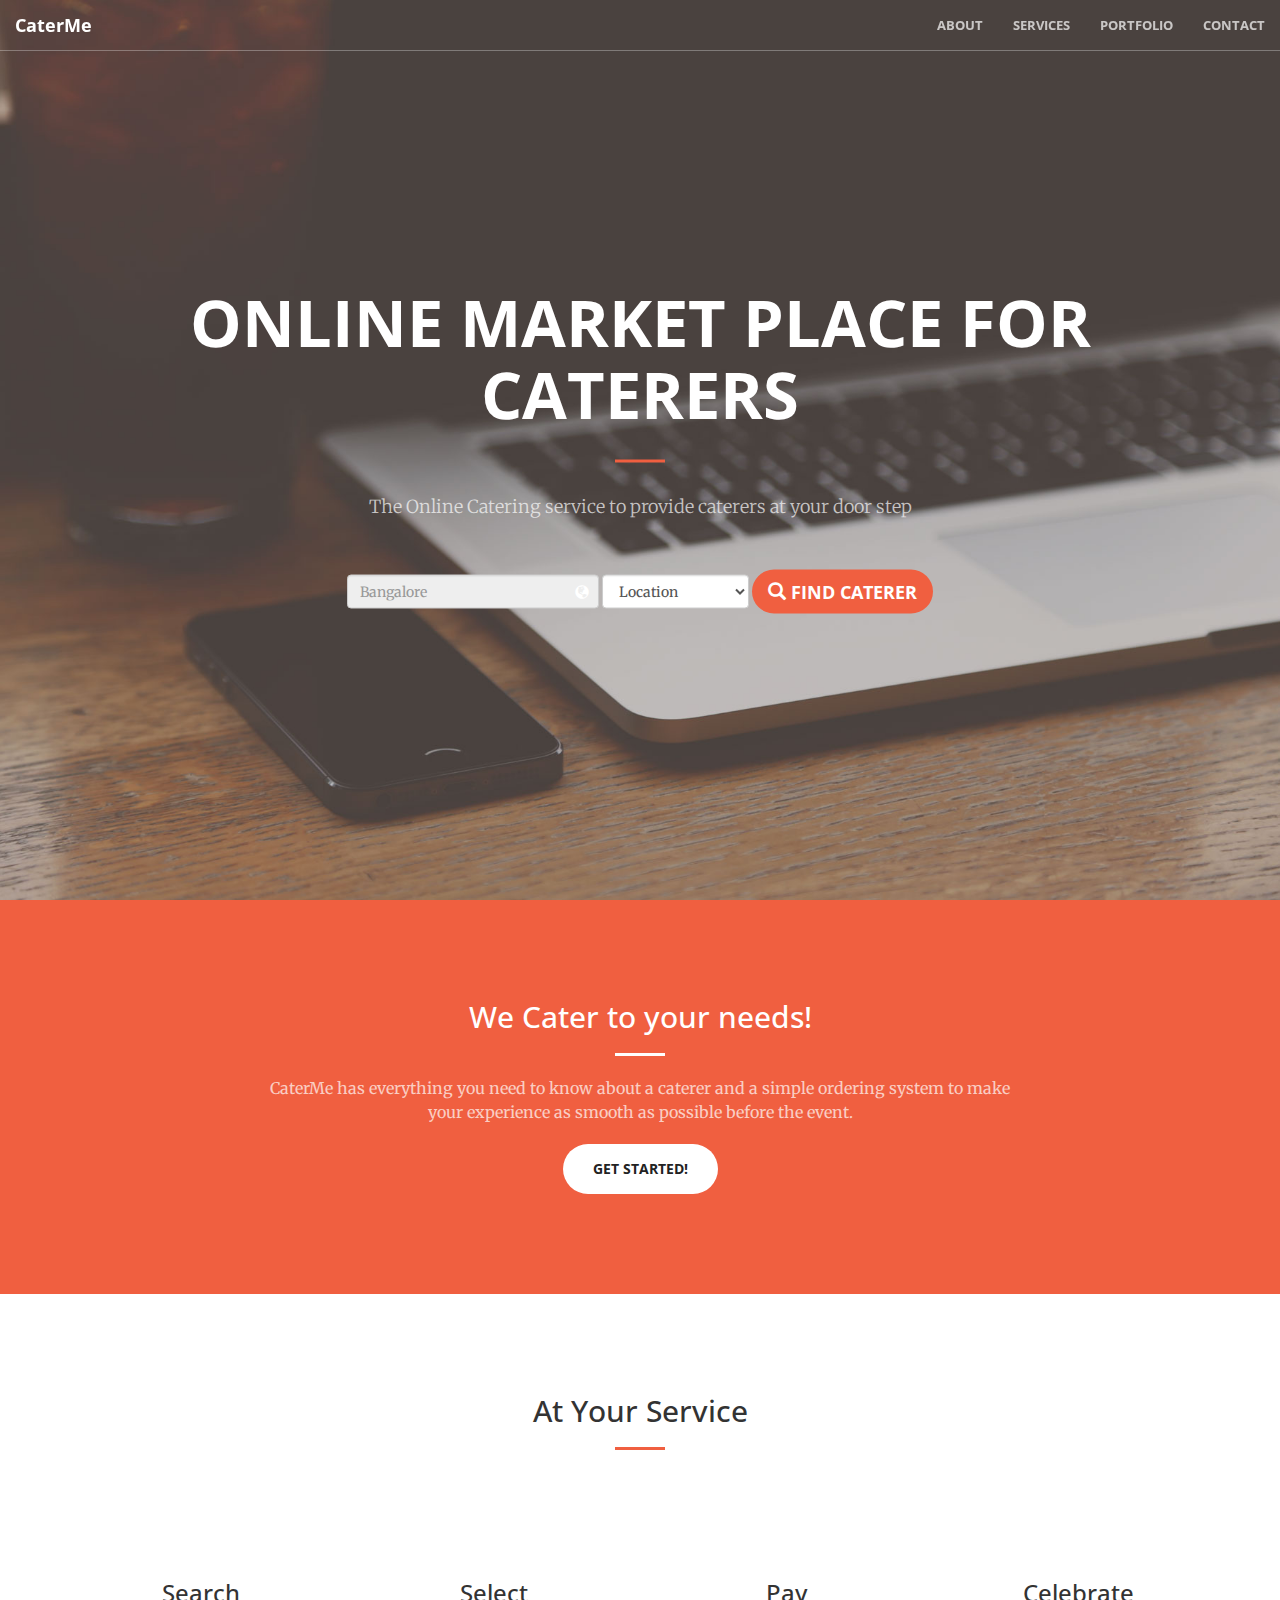
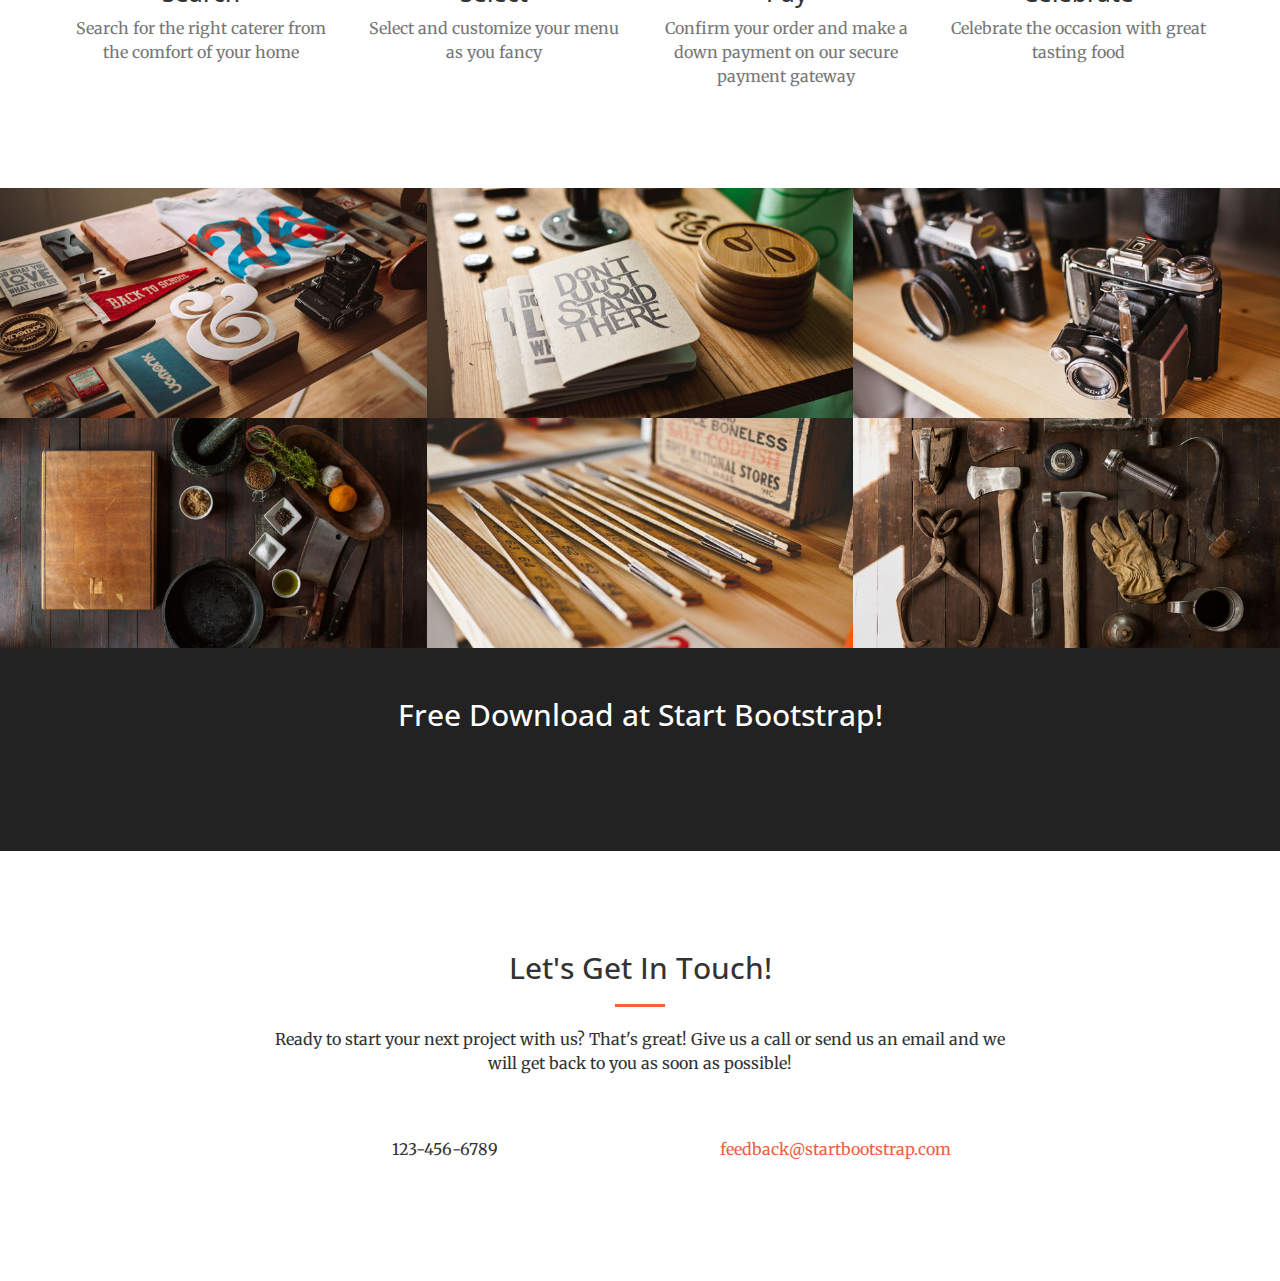
<file: public/cateringService/index.html>
<!DOCTYPE html>
<html lang="en">

<head>

    <meta charset="utf-8">
    <meta http-equiv="X-UA-Compatible" content="IE=edge">
    <meta name="viewport" content="width=device-width, initial-scale=1">
    <meta name="description" content="">
    <meta name="author" content="">

    <title>Online MarketPlace for caterers</title>

    <!-- Bootstrap Core CSS -->
    <link rel="stylesheet" href="css/bootstrap.min.css" type="text/css">

    <!-- Custom Fonts -->
    <link href='http://fonts.googleapis.com/css?family=Open+Sans:300italic,400italic,600italic,700italic,800italic,400,300,600,700,800' rel='stylesheet' type='text/css'>
    <link href='http://fonts.googleapis.com/css?family=Merriweather:400,300,300italic,400italic,700,700italic,900,900italic' rel='stylesheet' type='text/css'>
    <link rel="stylesheet" href="font-awesome/css/font-awesome.min.css" type="text/css">

    <!-- Plugin CSS -->
    <link rel="stylesheet" href="css/animate.min.css" type="text/css">

    <!-- Custom CSS -->
    <link rel="stylesheet" href="css/creative.css" type="text/css">

    <!-- HTML5 Shim and Respond.js IE8 support of HTML5 elements and media queries -->
    <!-- WARNING: Respond.js doesn't work if you view the page via file:// -->
    <!--[if lt IE 9]>
        <script src="https://oss.maxcdn.com/libs/html5shiv/3.7.0/html5shiv.js"></script>
        <script src="https://oss.maxcdn.com/libs/respond.js/1.4.2/respond.min.js"></script>
    <![endif]-->

    <script type="text/javascript">

        function selectFocus(){
            document.getElementById('location').focus(); 
            
        }

    </script>

</head>

<body id="page-top">

    <nav id="mainNav" class="navbar navbar-default navbar-fixed-top">
        <div class="container-fluid">
            <!-- Brand and toggle get grouped for better mobile display -->
            <div class="navbar-header">
                <button type="button" class="navbar-toggle collapsed" data-toggle="collapse" data-target="#bs-example-navbar-collapse-1">
                    <span class="sr-only">Toggle navigation</span>
                    <span class="icon-bar"></span>
                    <span class="icon-bar"></span>
                    <span class="icon-bar"></span>
                </button>
                <a class="navbar-brand  page-scroll" href="#page-top" style="text-transform: none;">CaterMe</a>
            </div>

            <!-- Collect the nav links, forms, and other content for toggling -->
            <div class="collapse navbar-collapse" id="bs-example-navbar-collapse-1">
                <ul class="nav navbar-nav navbar-right">
                    <li>
                        <a class="page-scroll" href="#about">About</a>
                    </li>
                    <li>
                        <a class="page-scroll" href="#services">Services</a>
                    </li>
                    <li>
                        <a class="page-scroll" href="#portfolio">Portfolio</a>
                    </li>
                    <li>
                        <a class="page-scroll" href="#contact">Contact</a>
                    </li>
                </ul>
            </div>
            <!-- /.navbar-collapse -->
        </div>
        <!-- /.container-fluid -->
    </nav>

    <header>
        <div class="header-content">
            <div class="header-content-inner">
                <h1>online market place for caterers</h1>
                <hr>
                <p>The Online Catering service to provide caterers at your door step</p>
                <form action="/find" method="post"class="form-inline">
                    <div class="form-group has-feedback">
                        <i class="form-control-feedback glyphicon glyphicon-globe "></i><input type="text" class="form-control" placeholder="Bangalore" disabled/>
                    </div>
                    <select class="selectpicker form-control" id ="location">
                        <option value="" selected disabled style="display:none;"><span class="glyphicon glyphicon-search">Location</span></option>
                        <option>Marathalli</option>
                        <option>Malleshwaram</option>
                        <option>Kundalahalli</option>
                        <option>Indira Nagar</option>
                        <option>MG Road</option>
                    </select>
                    <button type="submit" class="btn btn-primary btn-lg page-scroll"><span class="glyphicon glyphicon-search"></span> Find Caterer</button>
                </form>
                <!--
                <a href="#about" class="btn btn-primary btn-xl page-scroll">Find Out More</a>

                -->
            </div>
        </div>
    </header>

    <section class="bg-primary" id="about">
        <div class="container">
            <div class="row">
                <div class="col-lg-8 col-lg-offset-2 text-center">
                    <h2 class="section-heading">We Cater to your needs!</h2>
                    <hr class="light">
                    <p class="text-faded">CaterMe has everything you need to know about a caterer and a simple ordering system to make your experience as smooth as possible before the event.</p>
                    <button type="button" class="btn btn-default btn-xl" onclick="selectFocus()">Get Started!</button>
                </div>
            </div>
        </div>
    </section>

    <section id="services">
        <div class="container">
            <div class="row">
                <div class="col-lg-12 text-center">
                    <h2 class="section-heading">At Your Service</h2>
                    <hr class="primary">
                </div>
            </div>
        </div>
        <div class="container">
            <div class="row">
                <div class="col-lg-3 col-md-6 text-center">
                    <div class="service-box">
                        <i class="fa fa-5x fa-search wow bounceIn text-primary"></i>
                        <h3>Search</h3>
                        <p class="text-muted">Search for the right caterer from the comfort of your home</p>
                    </div>
                </div>
                <div class="col-lg-3 col-md-6 text-center">
                    <div class="service-box">
                        <i class="fa fa-5x fa-cart-arrow-down wow bounceIn text-primary" data-wow-delay=".1s"></i>
                        <h3>Select</h3>
                        <p class="text-muted">Select and customize your menu as you fancy</p>
                    </div>
                </div>
                <div class="col-lg-3 col-md-6 text-center">
                    <div class="service-box">
                        <i class="fa fa-5x fa-inr wow bounceIn text-primary" data-wow-delay=".2s"></i>
                        <h3>Pay</h3>
                        <p class="text-muted">Confirm your order and make a down payment on our secure payment gateway</p>
                    </div>
                </div>
                <div class="col-lg-3 col-md-6 text-center">
                    <div class="service-box">
                        <i class="fa fa-5x fa-birthday-cake wow bounceIn text-primary" data-wow-delay=".3s"></i>
                        <h3>Celebrate</h3>
                        <p class="text-muted">Celebrate the occasion with great tasting food</p>
                    </div>
                </div>
            </div>
        </div>
    </section>

    <section class="no-padding" id="portfolio">
        <div class="container-fluid">
            <div class="row no-gutter">
                <div class="col-lg-4 col-sm-6">
                    <a href="#" class="portfolio-box">
                        <img src="img/portfolio/1.jpg" class="img-responsive" alt="">
                        <div class="portfolio-box-caption">
                            <div class="portfolio-box-caption-content">
                                <div class="project-category text-faded">
                                    Category
                                </div>
                                <div class="project-name">
                                    Project Name
                                </div>
                            </div>
                        </div>
                    </a>
                </div>
                <div class="col-lg-4 col-sm-6">
                    <a href="#" class="portfolio-box">
                        <img src="img/portfolio/2.jpg" class="img-responsive" alt="">
                        <div class="portfolio-box-caption">
                            <div class="portfolio-box-caption-content">
                                <div class="project-category text-faded">
                                    Category
                                </div>
                                <div class="project-name">
                                    Project Name
                                </div>
                            </div>
                        </div>
                    </a>
                </div>
                <div class="col-lg-4 col-sm-6">
                    <a href="#" class="portfolio-box">
                        <img src="img/portfolio/3.jpg" class="img-responsive" alt="">
                        <div class="portfolio-box-caption">
                            <div class="portfolio-box-caption-content">
                                <div class="project-category text-faded">
                                    Category
                                </div>
                                <div class="project-name">
                                    Project Name
                                </div>
                            </div>
                        </div>
                    </a>
                </div>
                <div class="col-lg-4 col-sm-6">
                    <a href="#" class="portfolio-box">
                        <img src="img/portfolio/4.jpg" class="img-responsive" alt="">
                        <div class="portfolio-box-caption">
                            <div class="portfolio-box-caption-content">
                                <div class="project-category text-faded">
                                    Category
                                </div>
                                <div class="project-name">
                                    Project Name
                                </div>
                            </div>
                        </div>
                    </a>
                </div>
                <div class="col-lg-4 col-sm-6">
                    <a href="#" class="portfolio-box">
                        <img src="img/portfolio/5.jpg" class="img-responsive" alt="">
                        <div class="portfolio-box-caption">
                            <div class="portfolio-box-caption-content">
                                <div class="project-category text-faded">
                                    Category
                                </div>
                                <div class="project-name">
                                    Project Name
                                </div>
                            </div>
                        </div>
                    </a>
                </div>
                <div class="col-lg-4 col-sm-6">
                    <a href="#" class="portfolio-box">
                        <img src="img/portfolio/6.jpg" class="img-responsive" alt="">
                        <div class="portfolio-box-caption">
                            <div class="portfolio-box-caption-content">
                                <div class="project-category text-faded">
                                    Category
                                </div>
                                <div class="project-name">
                                    Project Name
                                </div>
                            </div>
                        </div>
                    </a>
                </div>
            </div>
        </div>
    </section>

    <aside class="bg-dark">
        <div class="container text-center">
            <div class="call-to-action">
                <h2>Free Download at Start Bootstrap!</h2>
                <a href="#" class="btn btn-default btn-xl wow tada">Download Now!</a>
            </div>
        </div>
    </aside>

    <section id="contact">
        <div class="container">
            <div class="row">
                <div class="col-lg-8 col-lg-offset-2 text-center">
                    <h2 class="section-heading">Let's Get In Touch!</h2>
                    <hr class="primary">
                    <p>Ready to start your next project with us? That's great! Give us a call or send us an email and we will get back to you as soon as possible!</p>
                </div>
                <div class="col-lg-4 col-lg-offset-2 text-center">
                    <i class="fa fa-phone fa-3x wow bounceIn"></i>
                    <p>123-456-6789</p>
                </div>
                <div class="col-lg-4 text-center">
                    <i class="fa fa-envelope-o fa-3x wow bounceIn" data-wow-delay=".1s"></i>
                    <p><a href="mailto:your-email@your-domain.com">feedback@startbootstrap.com</a></p>
                </div>
            </div>
        </div>
    </section>

    <!-- jQuery -->
    <script src="js/jquery.js"></script>

    <!-- Bootstrap Core JavaScript -->
    <script src="js/bootstrap.min.js"></script>

    <!-- Plugin JavaScript -->
    <script src="js/jquery.easing.min.js"></script>
    <script src="js/jquery.fittext.js"></script>
    <script src="js/wow.min.js"></script>

    <!-- Custom Theme JavaScript -->
    <script src="js/creative.js"></script>

</body>

</html>
</file>
<file: public/cateringService/css/creative.css>
/*!
 * Start Bootstrap - Creative Bootstrap Theme (http://startbootstrap.com)
 * Code licensed under the Apache License v2.0.
 * For details, see http://www.apache.org/licenses/LICENSE-2.0.
 */

html,
body {
    width: 100%;
    height: 100%;
}

body {
    font-family: Merriweather,'Helvetica Neue',Arial,sans-serif;
}

hr {
    max-width: 50px;
    border-color: #f05f40;
    border-width: 3px;
}

hr.light {
    border-color: #fff;
}

a {
    color: #f05f40;
    -webkit-transition: all .35s;
    -moz-transition: all .35s;
    transition: all .35s;
}

a:hover,
a:focus {
    color: #eb3812;
}

h1,
h2,
h3,
h4,
h5,
h6 {
    font-family: 'Open Sans','Helvetica Neue',Arial,sans-serif;
}

p {
    margin-bottom: 20px;
    font-size: 16px;
    line-height: 1.5;
}

.bg-primary {
    background-color: #f05f40;
}

.bg-dark {
    color: #fff;
    background-color: #222;
}

.text-faded {
    color: rgba(255,255,255,.7);
}

section {
    padding: 100px 0;
}

aside {
    padding: 50px 0;
}

.no-padding {
    padding: 0;
}

.navbar-default {
    border-color: rgba(34,34,34,.05);
    font-family: 'Open Sans','Helvetica Neue',Arial,sans-serif;
    background-color: #fff;
    -webkit-transition: all .35s;
    -moz-transition: all .35s;
    transition: all .35s;
}

.navbar-default .navbar-header .navbar-brand {
    text-transform: uppercase;
    font-family: 'Open Sans','Helvetica Neue',Arial,sans-serif;
    font-weight: 700;
    color: #f05f40;
}

.navbar-default .navbar-header .navbar-brand:hover,
.navbar-default .navbar-header .navbar-brand:focus {
    color: #eb3812;
}

.navbar-default .nav > li>a,
.navbar-default .nav>li>a:focus {
    text-transform: uppercase;
    font-size: 13px;
    font-weight: 700;
    color: #222;
}

.navbar-default .nav > li>a:hover,
.navbar-default .nav>li>a:focus:hover {
    color: #f05f40;
}

.navbar-default .nav > li.active>a,
.navbar-default .nav>li.active>a:focus {
    color: #f05f40!important;
    background-color: transparent;
}

.navbar-default .nav > li.active>a:hover,
.navbar-default .nav>li.active>a:focus:hover {
    background-color: transparent;
}

@media(min-width:768px) {
    .navbar-default {
        border-color: rgba(255,255,255,.3);
        background-color: transparent;
    }

    .navbar-default .navbar-header .navbar-brand {
        color: rgba(255,255,255,.7);
    }

    .navbar-default .navbar-header .navbar-brand:hover,
    .navbar-default .navbar-header .navbar-brand:focus {
        color: #fff;
    }

    .navbar-default .nav > li>a,
    .navbar-default .nav>li>a:focus {
        color: rgba(255,255,255,.7);
    }

    .navbar-default .nav > li>a:hover,
    .navbar-default .nav>li>a:focus:hover {
        color: #fff;
    }

    .navbar-default.affix {
        border-color: rgba(34,34,34,.05);
        background-color: #fff;
    }

    .navbar-default.affix .navbar-header .navbar-brand {
        font-size: 14px;
        color: #f05f40;
    }

    .navbar-default.affix .navbar-header .navbar-brand:hover,
    .navbar-default.affix .navbar-header .navbar-brand:focus {
        color: #eb3812;
    }

    .navbar-default.affix .nav > li>a,
    .navbar-default.affix .nav>li>a:focus {
        color: #222;
    }

    .navbar-default.affix .nav > li>a:hover,
    .navbar-default.affix .nav>li>a:focus:hover {
        color: #f05f40;
    }
}

header {
    position: relative;
    width: 100%;
    min-height: auto;
    text-align: center;
    color: #fff;
    background-image: url(../img/header.jpg);
    background-position: center;
    -webkit-background-size: cover;
    -moz-background-size: cover;
    background-size: cover;
    -o-background-size: cover;
}

header .header-content {
    position: relative;
    width: 100%;
    padding: 100px 15px;
    text-align: center;
}

header .header-content .header-content-inner h1 {
    margin-top: 0;
    margin-bottom: 0;
    text-transform: uppercase;
    font-weight: 700;
}

header .header-content .header-content-inner hr {
    margin: 30px auto;
}

header .header-content .header-content-inner p {
    margin-bottom: 50px;
    font-size: 16px;
    font-weight: 300;
    color: rgba(255,255,255,.7);
}

@media(min-width:768px) {
    header {
        min-height: 100%;
    }

    header .header-content {
        position: absolute;
        top: 50%;
        padding: 0 50px;
        -webkit-transform: translateY(-50%);
        -ms-transform: translateY(-50%);
        transform: translateY(-50%);
    }

    header .header-content .header-content-inner {
        margin-right: auto;
        margin-left: auto;
        max-width: 1000px;
    }

    header .header-content .header-content-inner p {
        margin-right: auto;
        margin-left: auto;
        max-width: 80%;
        font-size: 18px;
    }
}

.section-heading {
    margin-top: 0;
}

.service-box {
    margin: 50px auto 0;
    max-width: 400px;
}

@media(min-width:992px) {
    .service-box {
        margin: 20px auto 0;
    }
}

.service-box p {
    margin-bottom: 0;
}

.portfolio-box {
    display: block;
    position: relative;
    margin: 0 auto;
    max-width: 650px;
}

.portfolio-box .portfolio-box-caption {
    display: block;
    position: absolute;
    bottom: 0;
    width: 100%;
    height: 100%;
    text-align: center;
    color: #fff;
    opacity: 0;
    background: rgba(240,95,64,.9);
    -webkit-transition: all .35s;
    -moz-transition: all .35s;
    transition: all .35s;
}

.portfolio-box .portfolio-box-caption .portfolio-box-caption-content {
    position: absolute;
    top: 50%;
    width: 100%;
    text-align: center;
    transform: translateY(-50%);
}

.portfolio-box .portfolio-box-caption .portfolio-box-caption-content .project-category,
.portfolio-box .portfolio-box-caption .portfolio-box-caption-content .project-name {
    padding: 0 15px;
    font-family: 'Open Sans','Helvetica Neue',Arial,sans-serif;
}

.portfolio-box .portfolio-box-caption .portfolio-box-caption-content .project-category {
    text-transform: uppercase;
    font-size: 14px;
    font-weight: 600;
}

.portfolio-box .portfolio-box-caption .portfolio-box-caption-content .project-name {
    font-size: 18px;
}

.portfolio-box:hover .portfolio-box-caption {
    opacity: 1;
}

@media(min-width:768px) {
    .portfolio-box .portfolio-box-caption .portfolio-box-caption-content .project-category {
        font-size: 16px;
    }

    .portfolio-box .portfolio-box-caption .portfolio-box-caption-content .project-name {
        font-size: 22px;
    }
}

.call-to-action h2 {
    margin: 0 auto 20px;
}

.text-primary {
    color: #f05f40;
}

.no-gutter > [class*=col-] {
    padding-right: 0;
    padding-left: 0;
}

.btn-default {
    border-color: #fff;
    color: #222;
    background-color: #fff;
    -webkit-transition: all .35s;
    -moz-transition: all .35s;
    transition: all .35s;
}

.btn-default:hover,
.btn-default:focus,
.btn-default.focus,
.btn-default:active,
.btn-default.active,
.open > .dropdown-toggle.btn-default {
    border-color: #ededed;
    color: #222;
    background-color: #f2f2f2;
}

.btn-default:active,
.btn-default.active,
.open > .dropdown-toggle.btn-default {
    background-image: none;
}

.btn-default.disabled,
.btn-default[disabled],
fieldset[disabled] .btn-default,
.btn-default.disabled:hover,
.btn-default[disabled]:hover,
fieldset[disabled] .btn-default:hover,
.btn-default.disabled:focus,
.btn-default[disabled]:focus,
fieldset[disabled] .btn-default:focus,
.btn-default.disabled.focus,
.btn-default[disabled].focus,
fieldset[disabled] .btn-default.focus,
.btn-default.disabled:active,
.btn-default[disabled]:active,
fieldset[disabled] .btn-default:active,
.btn-default.disabled.active,
.btn-default[disabled].active,
fieldset[disabled] .btn-default.active {
    border-color: #fff;
    background-color: #fff;
}

.btn-default .badge {
    color: #fff;
    background-color: #222;
}

.btn-primary {
    border-color: #f05f40;
    color: #fff;
    background-color: #f05f40;
    -webkit-transition: all .35s;
    -moz-transition: all .35s;
    transition: all .35s;
}

.btn-primary:hover,
.btn-primary:focus,
.btn-primary.focus,
.btn-primary:active,
.btn-primary.active,
.open > .dropdown-toggle.btn-primary {
    border-color: #ed431f;
    color: #fff;
    background-color: #ee4b28;
}

.btn-primary:active,
.btn-primary.active,
.open > .dropdown-toggle.btn-primary {
    background-image: none;
}

.btn-primary.disabled,
.btn-primary[disabled],
fieldset[disabled] .btn-primary,
.btn-primary.disabled:hover,
.btn-primary[disabled]:hover,
fieldset[disabled] .btn-primary:hover,
.btn-primary.disabled:focus,
.btn-primary[disabled]:focus,
fieldset[disabled] .btn-primary:focus,
.btn-primary.disabled.focus,
.btn-primary[disabled].focus,
fieldset[disabled] .btn-primary.focus,
.btn-primary.disabled:active,
.btn-primary[disabled]:active,
fieldset[disabled] .btn-primary:active,
.btn-primary.disabled.active,
.btn-primary[disabled].active,
fieldset[disabled] .btn-primary.active {
    border-color: #f05f40;
    background-color: #f05f40;
}

.btn-primary .badge {
    color: #f05f40;
    background-color: #fff;
}

.btn {
    border: 0;
    border-radius: 300px;
    text-transform: uppercase;
    font-family: 'Open Sans','Helvetica Neue',Arial,sans-serif;
    font-weight: 700;
}

.btn-xl {
    padding: 15px 30px;
}

::-moz-selection {
    text-shadow: none;
    color: #fff;
    background: #222;
}

::selection {
    text-shadow: none;
    color: #fff;
    background: #222;
}

img::selection {
    color: #fff;
    background: 0 0;
}

img::-moz-selection {
    color: #fff;
    background: 0 0;
}

body {
    webkit-tap-highlight-color: #222;
}
</file>
